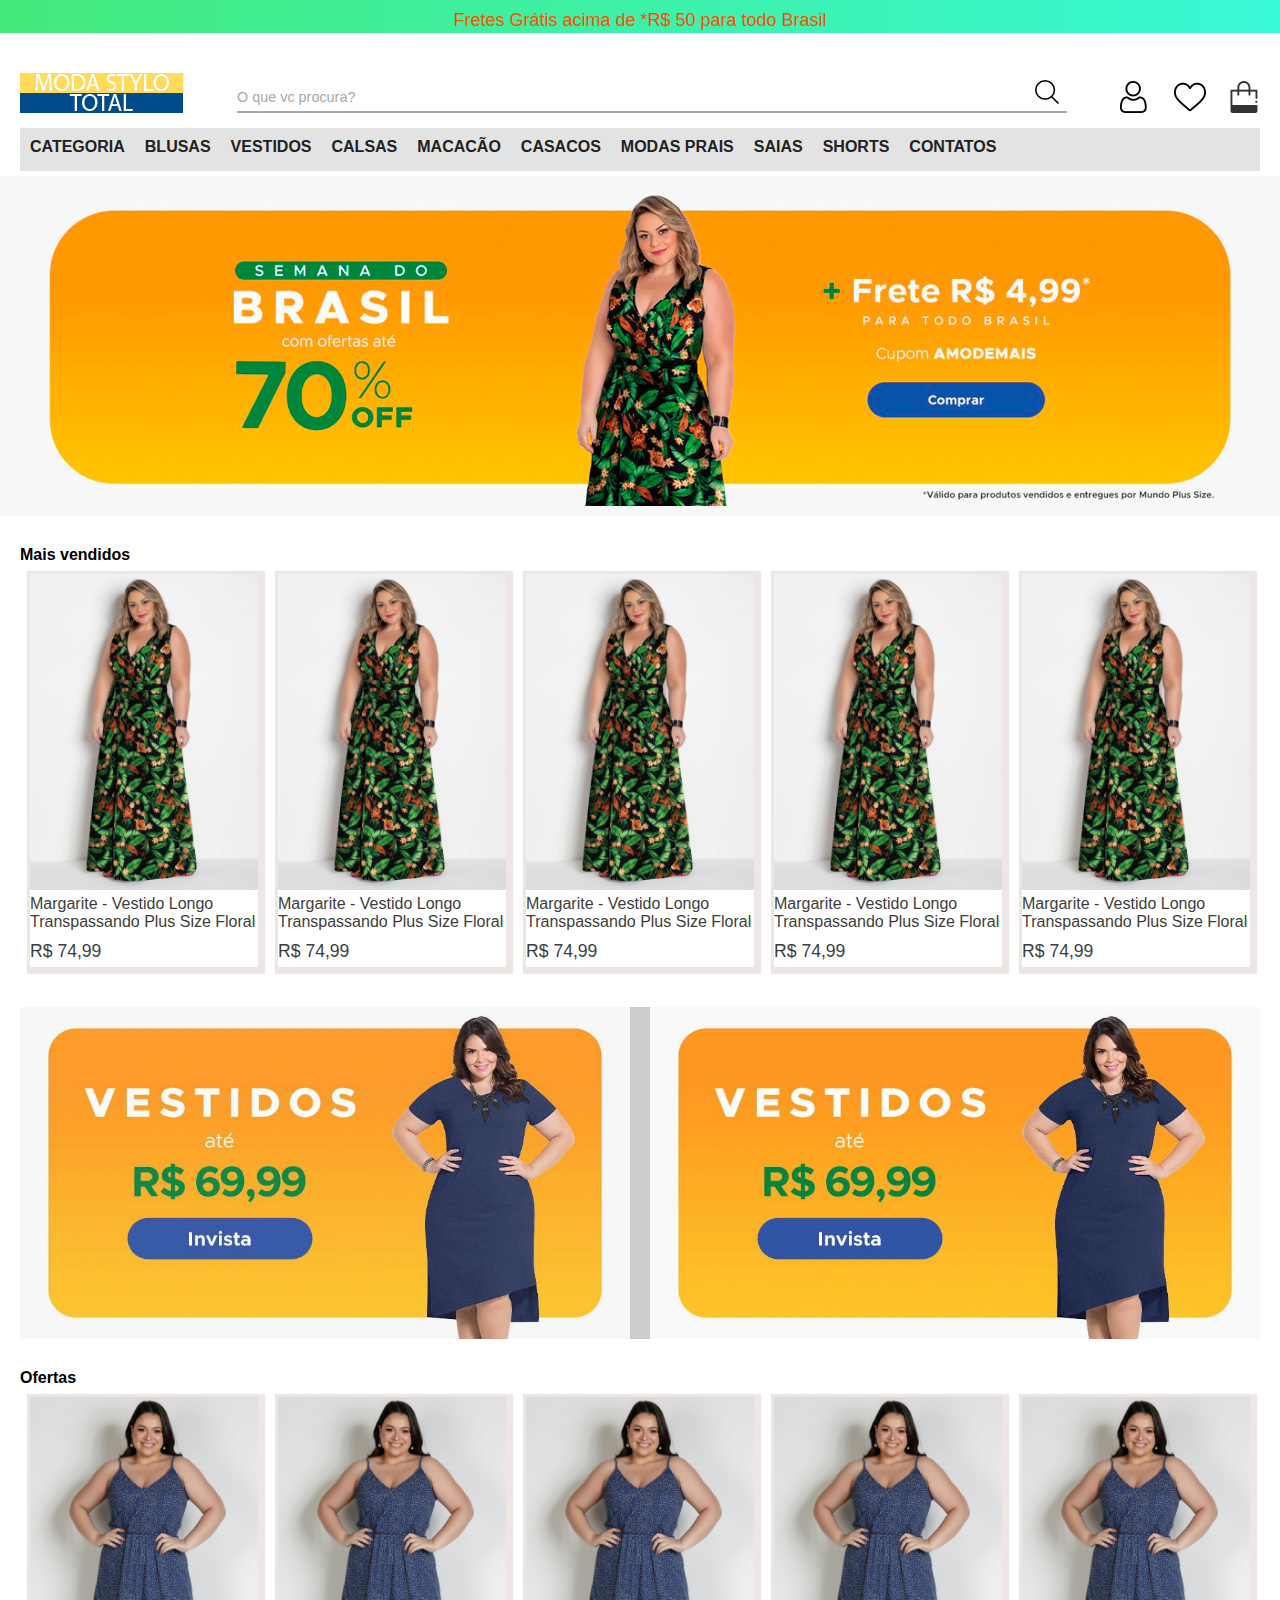
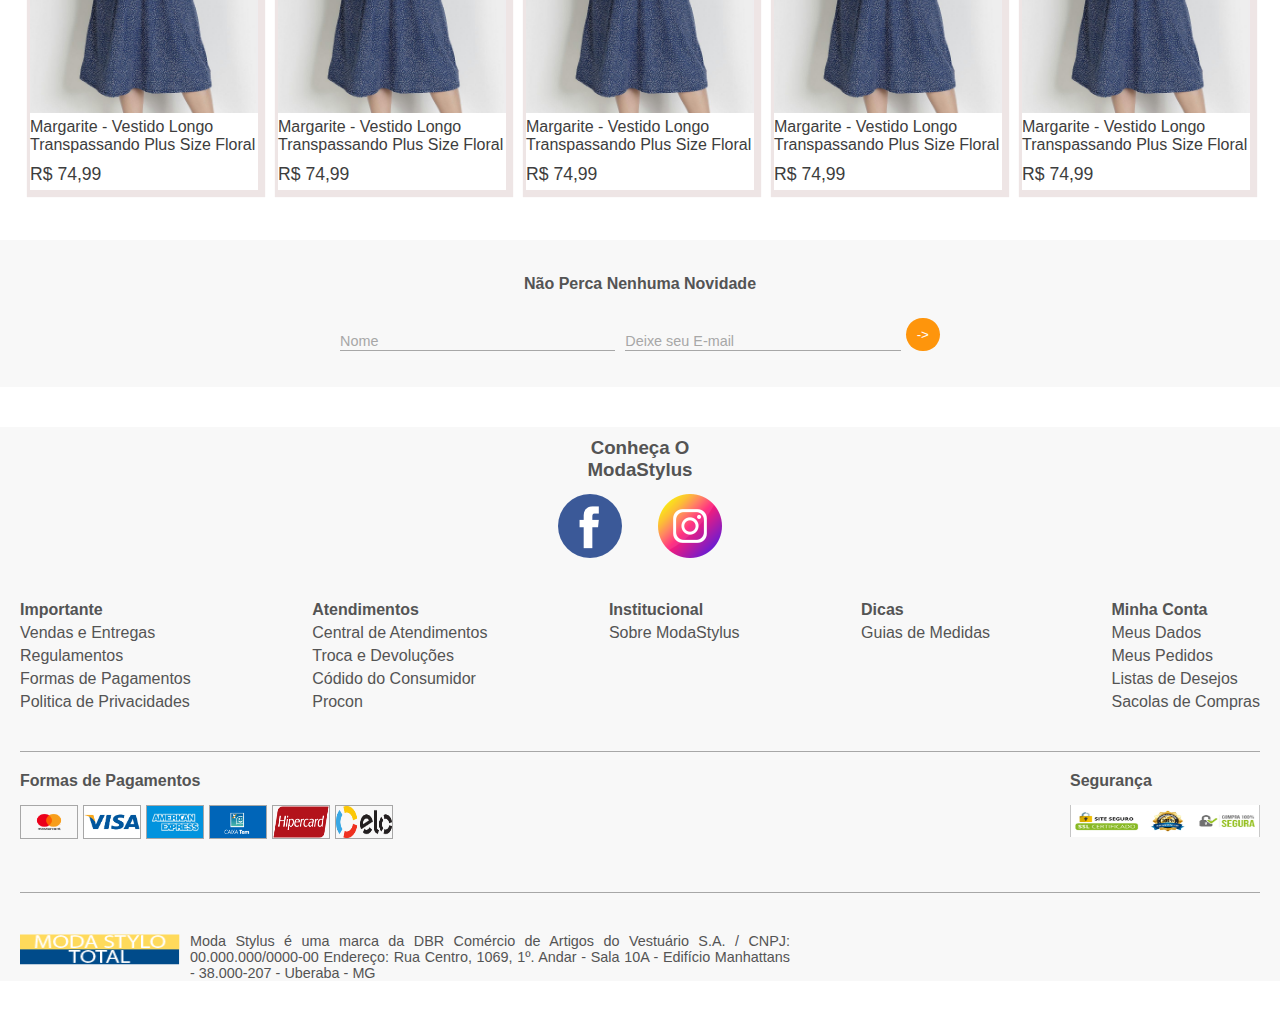
<file: index.html>
<!-- ----------------------------- -->
<!-- ---- ALUNO: TONIVAN JOSE ---- -->
<!-- ----------------------------- -->
<!DOCTYPE html>
<html lang="pt-BR">
<head>
    <meta charset="UTF-8">
    <meta http-equiv="X-UA-Compatible" content="IE=edge">
    <meta name="viewport" content="width=device-width, initial-scale=1.0">
    <title>Moda Stylus</title>
    <link rel="stylesheet" href="./css3/style.css">
</head>
<body>
    <!-- Caberçalho do site onde fica a Logo da marca e menus, formulários de pesquisas, scolas de compras, favoritos e perfil do usuário-->
    <header class="div-header">
        <div class="aba-promocao">
           <p>Fretes Grátis acima de *R$ 50 para todo Brasil</p> 
        </div>
        <div class="cabecario"> 
            <!-- logo -->
            <div class="logo">
                <a href="index.html"><img src="./image/logo.png" alt="Logo do Site"></a>
            </div>
            <!-- Formulario de pesquisas -->
            <div class="div-pesquisa">
                <form action="" class="form-pesquisa">
                    <input type="search" id="nome" value="O que vc procura?"/>
                </form>
            </div>
            <!-- seção que fica o perfil sacola e favorite -->
            <div class="menu-funcional">
                <div clas="dev-perfil">
                    <img src="./image/icons/avatar.png" alt="Avatar Perfil">
                </div>
                <div class="dev-favoritos">
                    <img src="./image/icons/favorite.png" alt="Favoritos">
                </div>
                <div class="dev-sacola">
                    <img src="./image/icons/sacola-de-compras.png" alt="Sacolas de Compras">
                </div>
            </div>
        </div>

        <!-- seçã de menu de navegação -->
        <nav class="nav">
            <ul>
                <li><a href="todos-os-produtos.html">CATEGORIA</a></li>
                <li><a href="blusas.html">BLUSAS</a></li>
                <li><a href="vestidos.html">VESTIDOS</a></li>
                <li><a href="calcas.html">CALSAS</a></li>
                <li><a href="macaca.html">MACACÃO</a></li>
                <li><a href="casacos.html">CASACOS</a></li>
                <li><a href="#">MODAS PRAIS</a></li>
                <li><a href="saias">SAIAS</a></li>
                <li><a href="shorts.html">SHORTS</a></li>
                <li><a href="contatos.html">Contatos</a></li>
            </ul>
        </nav>
    </header>

    <div class="div-slider-alinhamento">
        <!-- slider Principal do Site -->
        <div class="div-slider">
            <img src="./image/modeloslide.png" alt="Slide Principal">
        </div>
    </div>

    <!-- Seção da vetrine mais vendidos -->
    <section class="section-main">
        <h4>Mais vendidos</h4>
        <div class="div-coluna-vitrine">
            <div class="vetrine-02">
                <div class="img-vetrine-02">
                    <a href="#"><img src="./image/modelo1.jpg" alt="imagem de modelos"></a>
                    <p><a href="#">Margarite - Vestido Longo Transpassando Plus Size Floral</a></p>
                    <p class="preco"><a href="#">R$ 74,99 </a></p>
                </div>
            </div>

            <div class="vetrine-02">
                <div class="img-vetrine-02">
                    <a href="#"><img src="./image/modelo1.jpg" alt="imagem de modelos"></a>
                    <p><a href="#">Margarite - Vestido Longo Transpassando Plus Size Floral</a></p>
                    <p class="preco"><a href="#">R$ 74,99 </a></p>
                </div>
            </div>

            <div class="vetrine-02">
                <div class="img-vetrine-02">
                    <a href="#"><img src="./image/modelo1.jpg" alt="imagem de modelos"></a>
                    <p><a href="#">Margarite - Vestido Longo Transpassando Plus Size Floral</a></p>
                    <p class="preco"><a href="#">R$ 74,99 </a></p>
                </div>
            </div>

            <div class="vetrine-02">
                <div class="img-vetrine-02">
                    <a href="#"><img src="./image/modelo1.jpg" alt="imagem de modelos"></a>
                    <p><a href="#">Margarite - Vestido Longo Transpassando Plus Size Floral</a></p>
                    <p class="preco"><a href="#">R$ 74,99 </a></p>
                </div>
            </div>

            <div class="vetrine-02">
                <div class="img-vetrine-02">
                    <a href="#"><img src="./image/modelo1.jpg" alt="imagem de modelos"></a>
                    <p><a href="#">Margarite - Vestido Longo Transpassando Plus Size Floral</a></p>
                    <p class="preco"><a href="#">R$ 74,99 </a></p>
                </div>
            </div>
        </div>
    </section>
     <!-- fim da seção  -->

    <!-- Segundo slider do site -->
    <div class="div-slider-secundario">
        <div class = div-img01>
            <li><a href="#"><img src="./image/modeloslide02.jpg" alt="imagens silder 01"></a></li>
        </div>
        <div class = div-img02 >
            <li><a href="#"><img src="./image/modeloslide02.jpg" alt="imagens slider 02"></a></li>
        </div>
    </div>
    <!-- fim Segundo slider do site -->

    <section class="section-main">
        <h4>Ofertas</h4>
        <div class="div-coluna-vitrine">
            <!-- Seção da vetrine de vestidos ofertas -->
            <div class="vetrine-02">
                <div class="img-vetrine-02">
                    <a href="#"><img src="./image/modelo02.jpg" alt="imagem de modelos"></a>
                    <p><a href="#">Margarite - Vestido Longo Transpassando Plus Size Floral</a></p>
                    <p class="preco"><a href="#">R$ 74,99 </a></p>
                </div>
            </div>

            <div class="vetrine-02">
                <div class="img-vetrine-02">
                    <a href="#"><img src="./image/modelo02.jpg" alt="imagem de modelos"></a>
                    <p><a href="#">Margarite - Vestido Longo Transpassando Plus Size Floral</a></p>
                    <p class="preco"><a href="#">R$ 74,99 </a></p>
                </div>
            </div>

            <div class="vetrine-02">
                <div class="img-vetrine-02">
                    <a href="#"><img src="./image/modelo02.jpg" alt="imagem de modelos"></a>
                    <p><a href="#">Margarite - Vestido Longo Transpassando Plus Size Floral</a></p>
                    <p class="preco"><a href="#">R$ 74,99 </a></p>
                </div>
            </div>

            <div class="vetrine-02">
                <div class="img-vetrine-02">
                    <a href="#"><img src="./image/modelo02.jpg" alt="imagem de modelos"></a>
                    <p><a href="#">Margarite - Vestido Longo Transpassando Plus Size Floral</a></p>
                    <p class="preco"><a href="#">R$ 74,99 </a></p>
                </div>
            </div>

            <div class="vetrine-02">
                <div class="img-vetrine-02">
                    <a href="#"><img src="./image/modelo02.jpg" alt="imagem de modelos"></a>
                    <p><a href="#">Margarite - Vestido Longo Transpassando Plus Size Floral</a></p>
                    <p class="preco"><a href="#">R$ 74,99 </a></p>
                </div>
            </div>
        </div>
    </section>
    <!-- fim da seção  -->

    <!-- seção da newsllater -->
    <section class="alin-newsletter">
        <div class="newsletter">
            <h4>Não Perca Nenhuma Novidade</h4>
            <form action="">
                <input type="nome" id="nome" value="Nome"/>
                <input type="email" id="email" value="Deixe seu E-mail"/>
                <button>-></button>
            </form>
        </div>
    </section>

    <footer class="div-footer">
        <div class="rodape-redes">
            <h3>Conheça O ModaStylus</h3>
            <div class="redes-sociais">
                <a href="#"><img src="./image/icons/facebook.png"></a>
                <a href="#"><img src="./image/icons/instagram.png"></a>
            </div>
        </div>

        <!-- seção de listas do roda pé do site -->
        <div class="menu-footer">
            <!-- seção de listas importantes -->
            <div class="importante">
                <h4>Importante</h4>
                <ul>
                    <li><a href="#">Vendas e Entregas</a></li>
                    <li><a href="#">Regulamentos</a></li>
                    <li><a href="#">Formas de Pagamentos</a></li>
                    <li><a href="#">Politica de Privacidades</a></li>
                </ul>
            </div>

            <!-- seção de listas atendimentos -->
            <div class="atendimentos">
                <h4>Atendimentos</h4>
                <ul>
                    <li><a href="#">Central de Atendimentos</a></li>
                    <li><a href="#">Troca e Devoluções</a></li>
                    <li><a href="#">Códido do Consumidor</a></li>
                    <li><a href="#">Procon</a></li>
                </ul>
            </div>

            <!-- seção de listas institucional -->
            <div class="instit">
                <h4>Institucional</h4>
                <ul>
                    <li><a href="#">Sobre ModaStylus</a></li>
                </ul>
            </div>

            <!-- seção de listas dicas -->
            <div class="menu-dicas">
                <h4>Dicas</h4>
                <ul>
                    <li><a href="#">Guias de Medidas</a></li>
                </ul>
            </div>

            <!-- seção de listas minha conta -->
            <div class="menu-minha-conta">
                <h4>Minha Conta</h4>
                <ul>
                    <li><a href="#">Meus Dados</a></li>
                    <li><a href="#">Meus Pedidos</a></li>
                    <li><a href="#">Listas de Desejos</a></li>
                    <li><a href="#">Sacolas de Compras</a></li>
                </ul>
            </div>

        </div>
        <!-- seçã forma de pagamentos -->
        <div class="menu-footer">
            <div class="footer-pagamento">
                <h4>Formas de Pagamentos</h4>
                <ul>
                    <li><img src="./image/icons/master-card.png" alt="MasteCard"></li>
                    <li><img src="./image/icons/visa.jpg" alt="Visa"></li>
                    <li><img src="./image/icons/amex.jpg" alt="Outro Cartão"></li>
                    <li><img src="./image/icons/caixa.png" alt="Caixa Tem"></li>
                    <li><img src="./image/icons/hipercard.png" alt="IpeCard"></li>
                    <li><img src="./image/icons/elo.png" alt="Elo"></li>
                </ul>
            </div>
            <!-- Simbolo de segurança do site -->
            <div class="segury">
                <h4>Segurança</h4>
                <img src="./image/icons/seguranca.png" alt="Logo Site seguro">
            </div>
        </div>    
        <!-- roda pé -->
        <div class="footer-rodape">
            <div class="logo-rodape">
                <img src="./image/logo.png" alt="Logo">
            </div>
            <div class="info-rodape">
                <p>Moda Stylus é uma marca da DBR Comércio de Artigos do Vestuário S.A. / CNPJ: 00.000.000/0000-00
                    Endereço: Rua Centro, 1069, 1º. Andar - Sala 10A - Edifício Manhattans - 38.000-207 - Uberaba - MG</p>
            </div>
        </div>
    </footer>

</body>
</html>
</file>
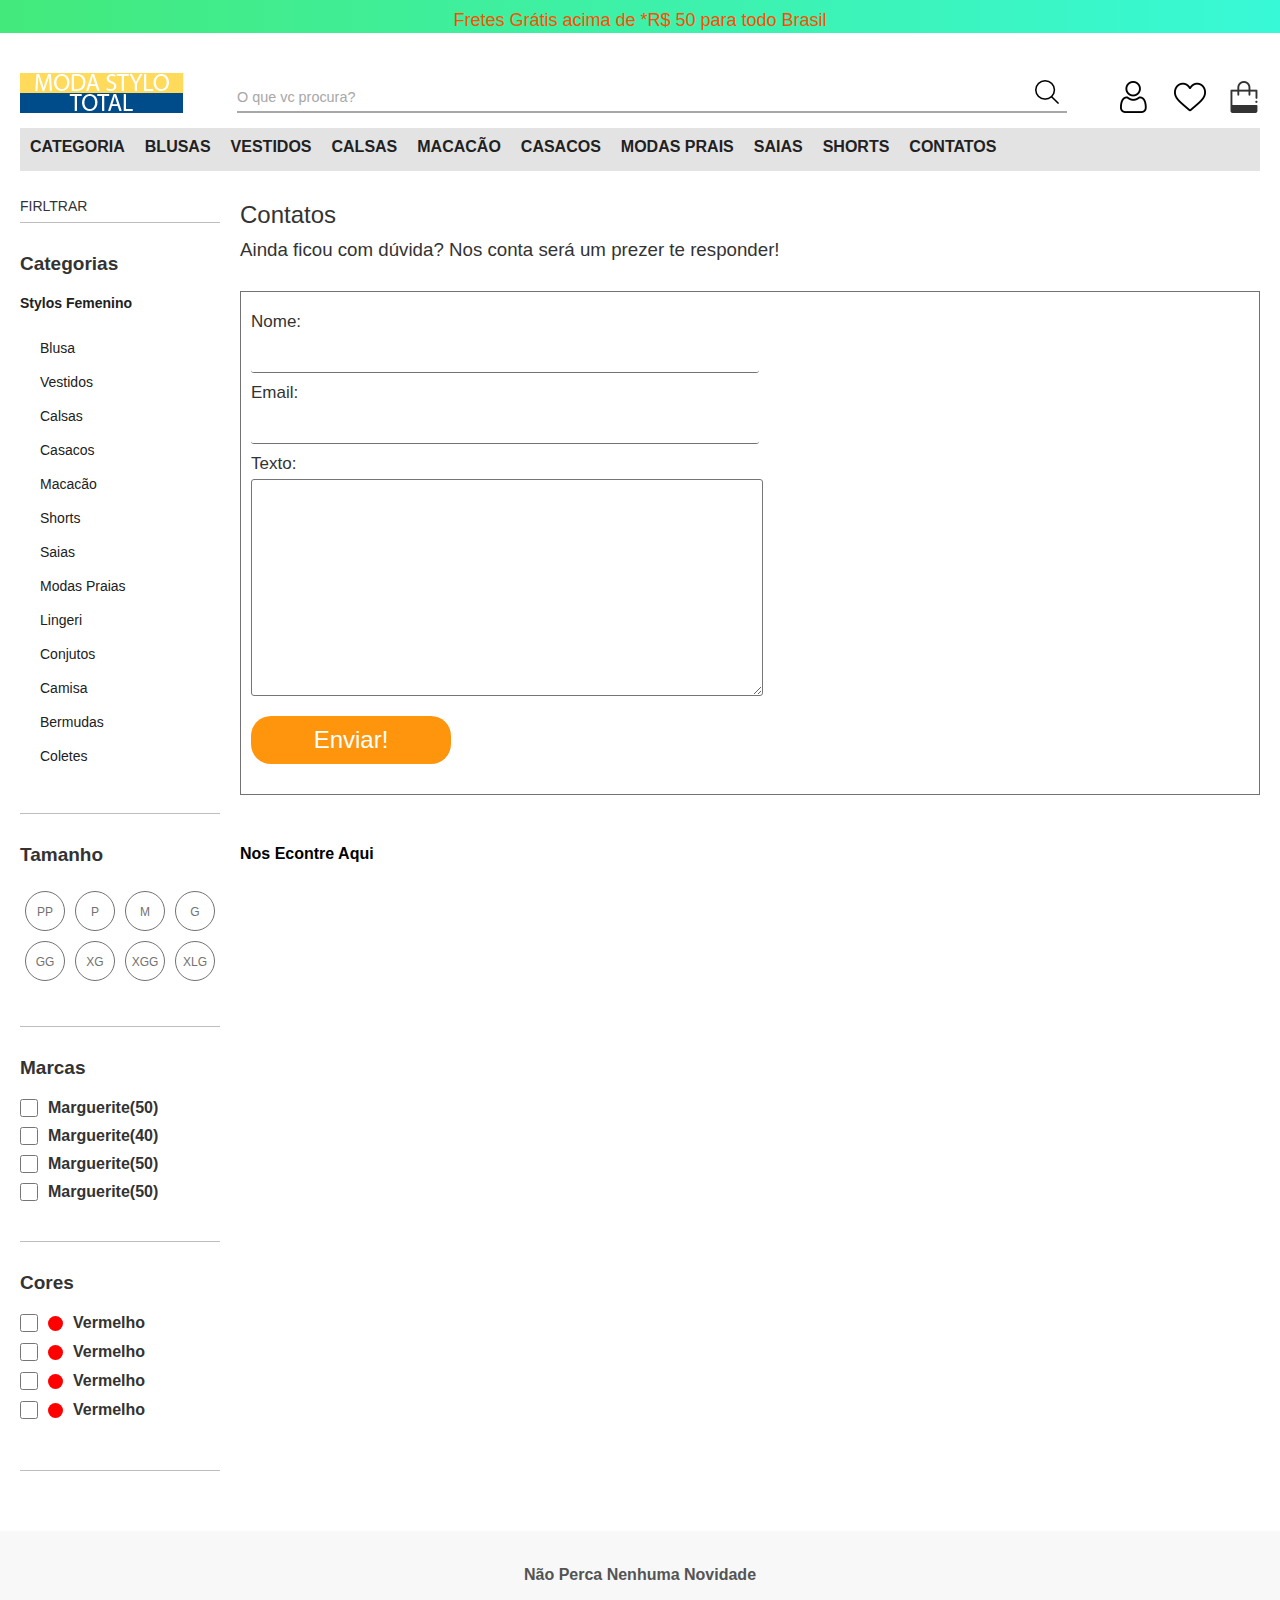
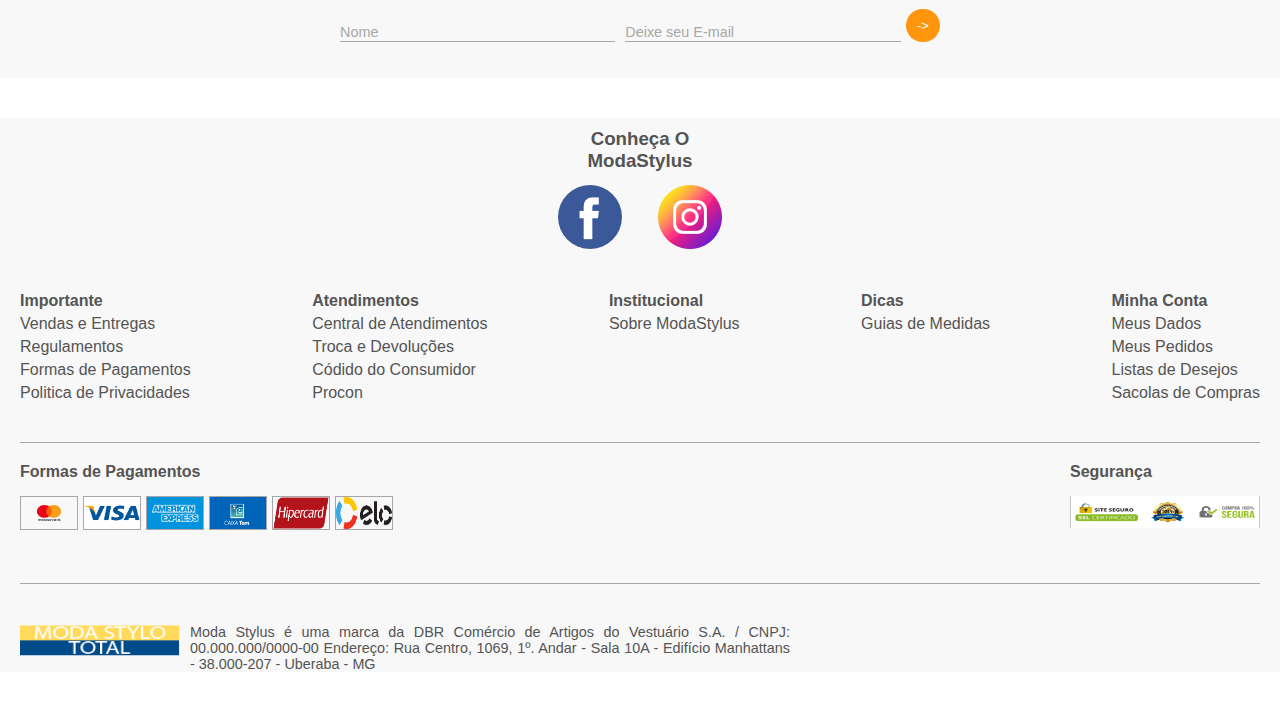
<file: contatos.html>
<!-- ----------------------------- -->
<!-- ---- ALUNO: TONIVAN JOSE ---- -->
<!-- ----------------------------- -->
<!DOCTYPE html>
<html lang="pt-BR">

<head>
    <meta charset="UTF-8">
    <meta http-equiv="X-UA-Compatible" content="IE=edge">
    <meta name="viewport" content="width=device-width, initial-scale=1.0">
    <title>Moda Stylus</title>
    <link rel="stylesheet" href="./css3/style.css">
</head>

<body>
    <!-- Caberçalho do site onde fica a Logo da marca e menus, formulários de pesquisas, scolas de compras, favoritos e perfil do usuário-->
    <header class="div-header">
        <div class="aba-promocao">
            <p>Fretes Grátis acima de *R$ 50 para todo Brasil</p>
        </div>
        <div class="cabecario">
            <!-- logo -->
            <div class="logo">
                <a href="index.html"><img src="./image/logo.png" alt="Logo do Site"></a>
            </div>
            <!-- Formulario de pesquisas -->
            <div class="div-pesquisa">
                <form action="" class="form-pesquisa">
                    <input type="search" id="nome" value="O que vc procura?" />
                </form>
            </div>
            <!-- seção que fica o perfil sacola e favorite -->
            <div class="menu-funcional">
                <div clas="dev-perfil">
                    <img src="./image/icons/avatar.png" alt="Avatar Perfil">
                </div>
                <div class="dev-favoritos">
                    <img src="./image/icons/favorite.png" alt="Favoritos">
                </div>
                <div class="dev-sacola">
                    <img src="./image/icons/sacola-de-compras.png" alt="Sacolas de Compras">
                </div>
            </div>
        </div>

        <!-- seção de menu de navegação -->
        <nav class="nav">
            <ul>
                <li><a href="todos-os-produtos.html">CATEGORIA</a></li>
                <li><a href="blusas.html">BLUSAS</a></li>
                <li><a href="vestidos.html">VESTIDOS</a></li>
                <li><a href="calcas.html">CALSAS</a></li>
                <li><a href="macaca.html">MACACÃO</a></li>
                <li><a href="casacos.html">CASACOS</a></li>
                <li><a href="#">MODAS PRAIS</a></li>
                <li><a href="saias">SAIAS</a></li>
                <li><a href="shorts.html">SHORTS</a></li>
                <li><a href="contatos.html">Contatos</a></li>
            </ul>
        </nav>
    </header>

    <div class="main-pai">
        <aside class="div-aside">
            <div class="div-filtrar">
                <span>FIRLTRAR</span>
            </div>
            <!-- Navegação lateral do aside -->
            <nav class="nev-aside">
                <h3>Categorias</h3>
                <h4><a href="todos-os-produtos.html">Stylos Femenino</a></h4>
                <ul>
                    <li><a href="#">Blusa</a></li>
                    <li><a href="#">Vestidos</a></li>
                    <li><a href="#">Calsas</a></li>
                    <li><a href="#">Casacos</a></li>
                    <li><a href="#">Macacão</a></li>
                    <li><a href="#">Shorts</a></li>
                    <li><a href="#">Saias</a></li>
                    <li><a href="#">Modas Praias</a></li>
                    <li><a href="#">Lingeri</a></li>
                    <li><a href="#">Conjutos</a></li>
                    <li><a href="#">Camisa</a></li>
                    <li><a href="#">Bermudas</a></li>
                    <li><a href="#">Coletes</a></li>
                </ul>
            </nav>
            <!-- seção de filtragem por tamanhos -->
            <div class="div-tamnho">
                <h3>Tamanho</h3>
                <div class="div-tamanhos">
                    <div class="tam">PP</div>
                    <div class="tam">P</div>
                    <div class="tam">M</div>
                    <div class="tam">G</div>
                    <div class="tam">GG</div>
                    <div class="tam">XG</div>
                    <div class="tam">XGG</div>
                    <div class="tam">XLG</div>
                </div>
            </div>
            <!-- Seção de Filtrar por maracas -->
            <div class="div-marcas">
                <h3>Marcas</h3>
                <div class="chbox-marcas">
                    <input type="hidden" value="1">
                    <input type="checkbox">
                    Marguerite(50)
                </div>
                <div class="chbox-marcas">
                    <input type="hidden" value="1">
                    <input type="checkbox">
                    Marguerite(40)
                </div>
                <div class="chbox-marcas">
                    <input type="hidden" value="1">
                    <input type="checkbox">
                    Marguerite(50)
                </div>
                <div class="chbox-marcas">
                    <input type="hidden" value="1">
                    <input type="checkbox">
                    Marguerite(50)
                </div>
            </div>
            <!-- seção de filtragem por cores -->
            <div class="div-cores">
                <h3>Cores</h3>
                <div class="chbox-cores">
                    <input type="hidden" value="1">
                    <input type="checkbox">
                    <div class="cores-box"></div>
                    Vermelho
                </div>
                <div class="chbox-cores">
                    <input type="hidden" value="1">
                    <input type="checkbox">
                    <div class="cores-box"></div>
                    Vermelho
                </div>
                <div class="chbox-cores">
                    <input type="hidden" value="1">
                    <input type="checkbox">
                    <div class="cores-box"></div>
                    Vermelho
                </div>
                <div class="chbox-cores">
                    <input type="hidden" value="1">
                    <input type="checkbox">
                    <div class="cores-box"></div>
                    Vermelho
                </div>
            </div>
        </aside>

        <div class="main-contato">
            <!-- Seção da vetrine -->
            <section class="section-form">
                <h2>Contatos</h2>
                <h3>Ainda ficou com dúvida? Nos conta será um prezer te responder!</h3>
                <form class="div-form" action="">
                    <label>Nome:</label>
                    <input type="name" name="nome" id="">
                    <label>Email:</label>
                    <input type="email" name="email">
                    <label>Texto:</label>
                    <textarea id="ms"></textarea>
                    <button class="bt-form">Enviar!</button>
                </form>
            </section>
            <!-- fim da seção  -->

            <!-- Seção do Iframe onde colocaremos um scripts do mapa do google para localização do endreço da loja -->
            <section class="local-maps">
                <h3>Nos Econtre Aqui</h3>
                <iframe
                    src="https://www.google.com/maps/embed?pb=!1m18!1m12!1m3!1d7510.154143214742!2d-47.90698557761539!3d-19.751879849181837!2m3!1f0!2f0!3f0!3m2!1i1024!2i768!4f13.1!3m3!1m2!1s0x94bacfc7659e41cf%3A0x89f8204678a1d4f4!2sManhattan%2C%20Uberaba%20-%20MG!5e0!3m2!1spt-BR!2sbr!4v1639360772582!5m2!1spt-BR!2sbr"
                    width="450" height="250" style="border:0;" allowfullscreen="" loading="lazy"></iframe>
            </section>
        </div>

    </div>
    <!-- FIM SEÇÃO CORPOS DOS SEÇÕES DOS SITES -->

    <!-- seção da newsllater -->
    <section class="alin-newsletter">
        <div class="newsletter">
            <h4>Não Perca Nenhuma Novidade</h4>
            <form action="">
                <input type="nome" id="nome" value="Nome" />
                <input type="email" id="email" value="Deixe seu E-mail" />
                <button>-></button>
            </form>
        </div>
    </section>

    <footer class="div-footer">
        <div class="rodape-redes">
            <h3>Conheça O ModaStylus</h3>
            <div class="redes-sociais">
                <a href="#"><img src="./image/icons/facebook.png"></a>
                <a href="#"><img src="./image/icons/instagram.png"></a>
            </div>
        </div>

        <!-- seção de listas do roda pé do site -->
        <div class="menu-footer">
            <!-- seção de listas importantes -->
            <div class="importante">
                <h4>Importante</h4>
                <ul>
                    <li><a href="#">Vendas e Entregas</a></li>
                    <li><a href="#">Regulamentos</a></li>
                    <li><a href="#">Formas de Pagamentos</a></li>
                    <li><a href="#">Politica de Privacidades</a></li>
                </ul>
            </div>

            <!-- seção de listas atendimentos -->
            <div class="atendimentos">
                <h4>Atendimentos</h4>
                <ul>
                    <li><a href="#">Central de Atendimentos</a></li>
                    <li><a href="#">Troca e Devoluções</a></li>
                    <li><a href="#">Códido do Consumidor</a></li>
                    <li><a href="#">Procon</a></li>
                </ul>
            </div>

            <!-- seção de listas institucional -->
            <div class="instit">
                <h4>Institucional</h4>
                <ul>
                    <li><a href="#">Sobre ModaStylus</a></li>
                </ul>
            </div>

            <!-- seção de listas dicas -->
            <div class="menu-dicas">
                <h4>Dicas</h4>
                <ul>
                    <li><a href="#">Guias de Medidas</a></li>
                </ul>
            </div>

            <!-- seção de listas minha conta -->
            <div class="menu-minha-conta">
                <h4>Minha Conta</h4>
                <ul>
                    <li><a href="#">Meus Dados</a></li>
                    <li><a href="#">Meus Pedidos</a></li>
                    <li><a href="#">Listas de Desejos</a></li>
                    <li><a href="#">Sacolas de Compras</a></li>
                </ul>
            </div>

        </div>
        <!-- seçã forma de pagamentos -->
        <div class="menu-footer">
            <div class="footer-pagamento">
                <h4>Formas de Pagamentos</h4>
                <ul>
                    <li><img src="./image/icons/master-card.png" alt="MasteCard"></li>
                    <li><img src="./image/icons/visa.jpg" alt="Visa"></li>
                    <li><img src="./image/icons/amex.jpg" alt="Outro Cartão"></li>
                    <li><img src="./image/icons/caixa.png" alt="Caixa Tem"></li>
                    <li><img src="./image/icons/hipercard.png" alt="IpeCard"></li>
                    <li><img src="./image/icons/elo.png" alt="Elo"></li>
                </ul>
            </div>
            <!-- Simbolo de segurança do site -->
            <div class="segury">
                <h4>Segurança</h4>
                <img src="./image/icons/seguranca.png" alt="Logo Site seguro">
            </div>
        </div>
        <!-- roda pé -->
        <div class="footer-rodape">
            <div class="logo-rodape">
                <img src="./image/logo.png" alt="Logo">
            </div>
            <div class="info-rodape">
                <p>Moda Stylus é uma marca da DBR Comércio de Artigos do Vestuário S.A. / CNPJ: 00.000.000/0000-00
                    Endereço: Rua Centro, 1069, 1º. Andar - Sala 10A - Edifício Manhattans - 38.000-207 - Uberaba - MG
                </p>
            </div>
        </div>
    </footer>

</body>

</html>
</file>
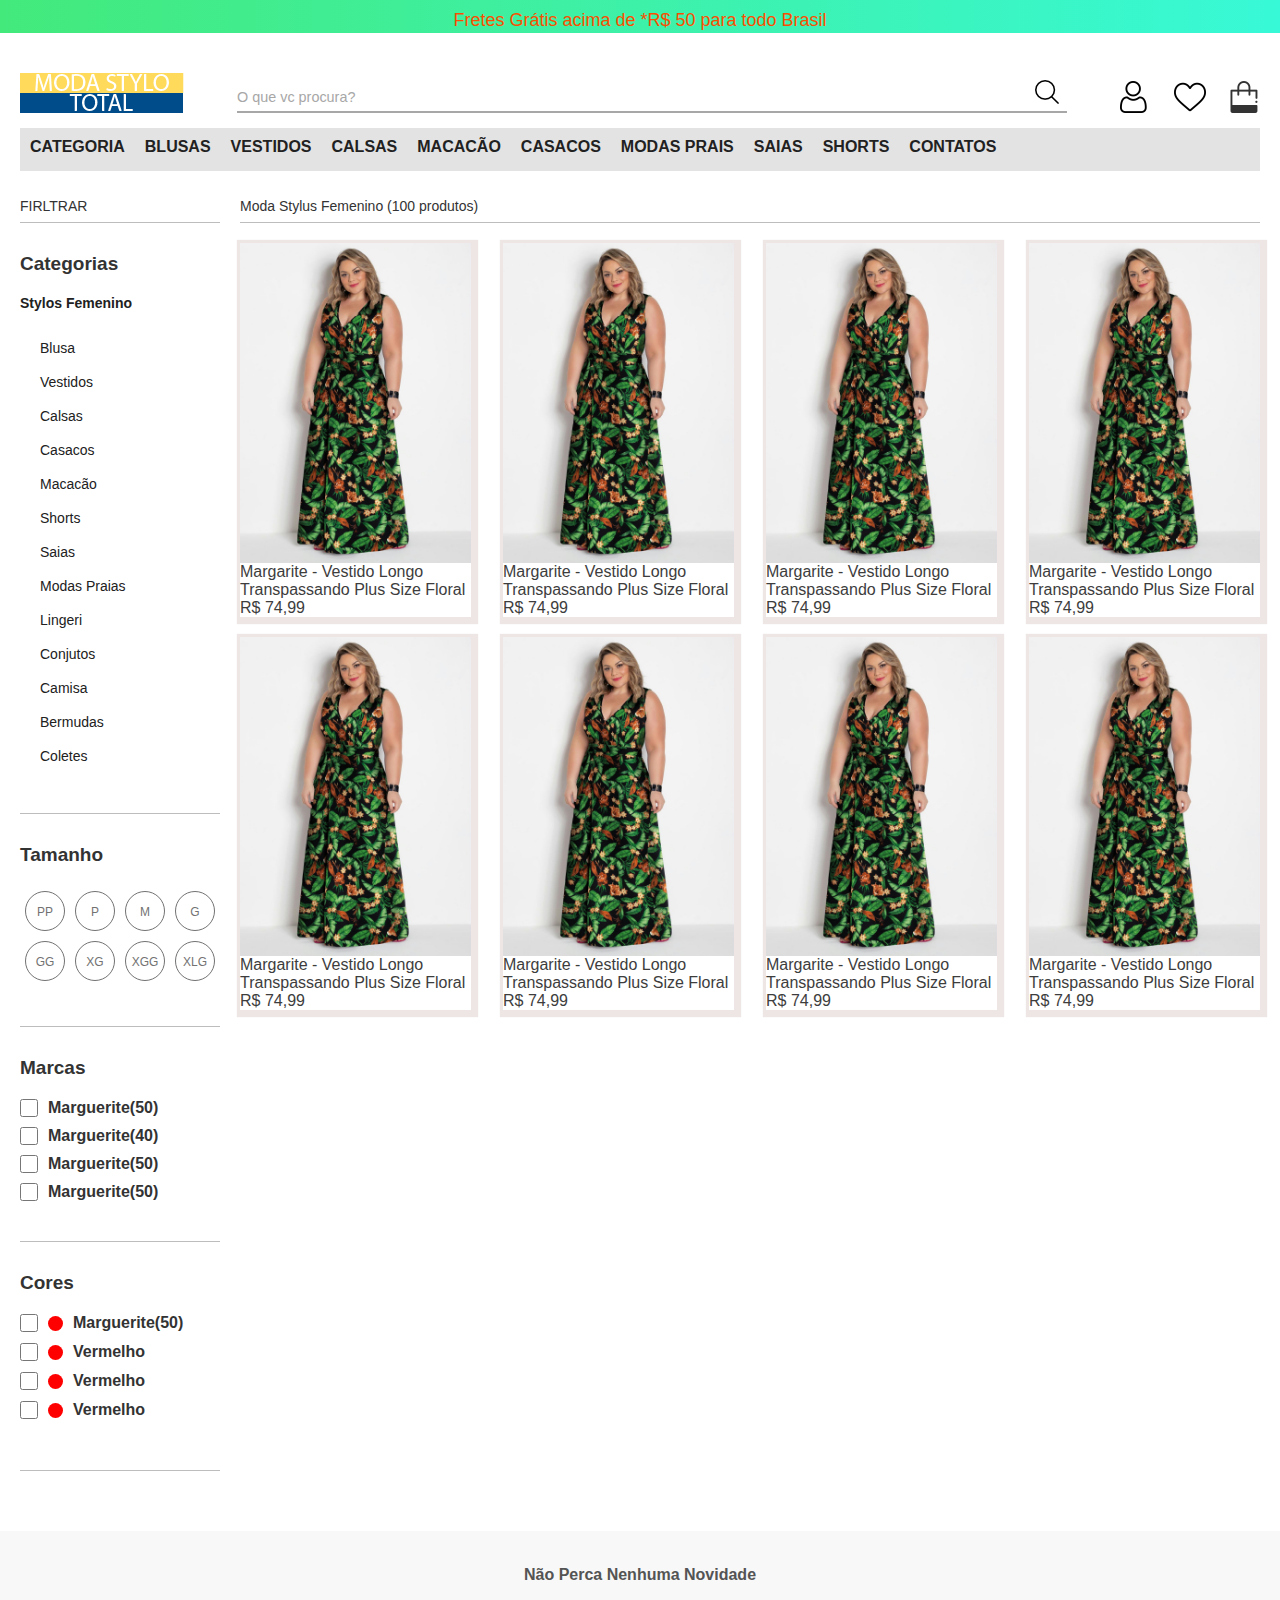
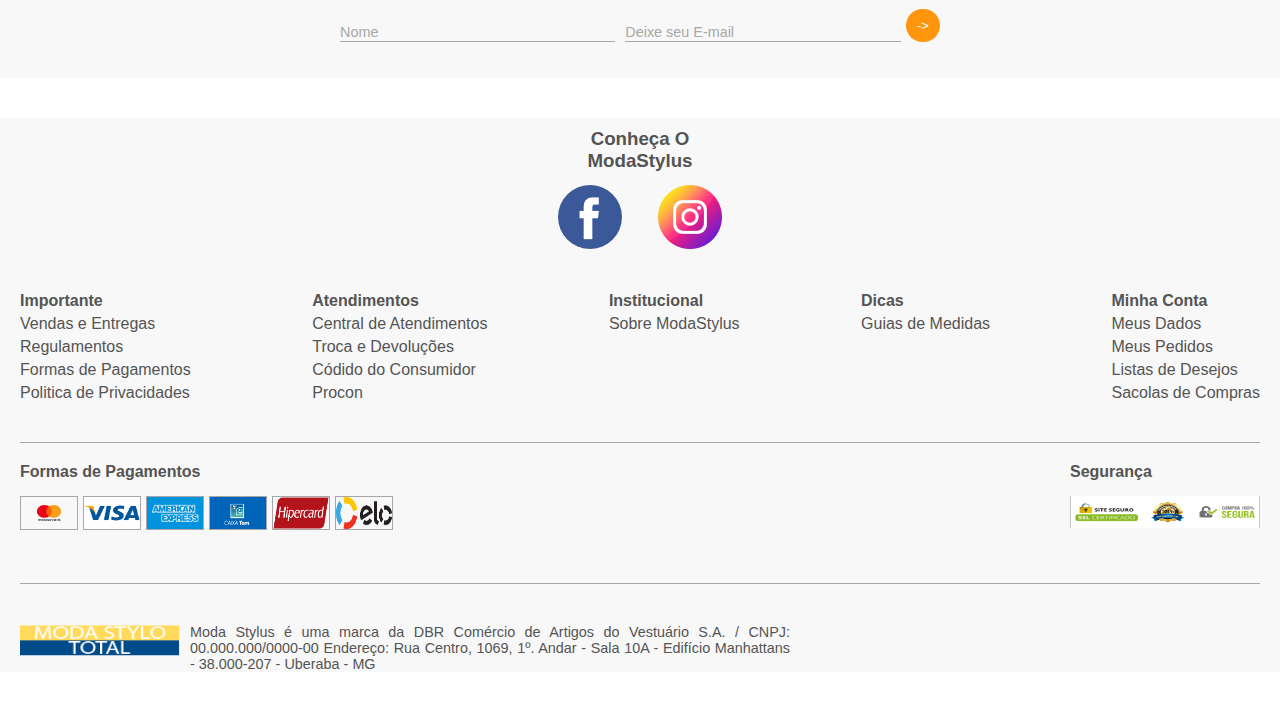
<file: todos-os-produtos.html>
<!-- ----------------------------- -->
<!-- ---- ALUNO: TONIVAN JOSE ---- -->
<!-- ----------------------------- -->
<!DOCTYPE html>
<html lang="pt-BR">
<head>
    <meta charset="UTF-8">
    <meta http-equiv="X-UA-Compatible" content="IE=edge">
    <meta name="viewport" content="width=device-width, initial-scale=1.0">
    <title>Moda Stylus</title>
    <link rel="stylesheet" href="./css3/style.css">
</head>
<body>
    <!-- Caberçalho do site onde fica a Logo da marca e menus, formulários de pesquisas, scolas de compras, favoritos e perfil do usuário-->
    <header class="div-header">
        <div class="aba-promocao">
           <p>Fretes Grátis acima de *R$ 50 para todo Brasil</p> 
        </div>
        <div class="cabecario"> 
            <!-- logo -->
            <div class="logo">
                <a href="index.html"><img src="./image/logo.png" alt="Logo do Site"></a>
            </div>
            <!-- Formulario de pesquisas -->
            <div class="div-pesquisa">
                <form action="" class="form-pesquisa">
                    <input type="search" id="nome" value="O que vc procura?"/>
                </form>
            </div>
            <!-- seção que fica o perfil sacola e favorite -->
            <div class="menu-funcional">
                <div clas="dev-perfil">
                    <img src="./image/icons/avatar.png" alt="Avatar Perfil">
                </div>
                <div class="dev-favoritos">
                    <img src="./image/icons/favorite.png" alt="Favoritos">
                </div>
                <div class="dev-sacola">
                    <img src="./image/icons/sacola-de-compras.png" alt="Sacolas de Compras">
                </div>
            </div>
        </div>

        <!-- seção de menu de navegação -->
        <nav class="nav">
            <ul>
                <li><a href="todos-os-produtos.html">CATEGORIA</a></li>
                <li><a href="blusas.html">BLUSAS</a></li>
                <li><a href="vestidos.html">VESTIDOS</a></li>
                <li><a href="calcas.html">CALSAS</a></li>
                <li><a href="macaca.html">MACACÃO</a></li>
                <li><a href="casacos.html">CASACOS</a></li>
                <li><a href="#">MODAS PRAIS</a></li>
                <li><a href="saias">SAIAS</a></li>
                <li><a href="shorts.html">SHORTS</a></li>
                <li><a href="contatos.html">Contatos</a></li>
            </ul>
        </nav>
    </header>
    <div class="main-pai">
        <aside  class="div-aside">
            <div class="div-filtrar">
                <span>FIRLTRAR</span>
            </div>
            <!-- Navegação lateral do aside -->
            <nav class="nev-aside">
                <h3>Categorias</h3>
                <h4><a href="todos-os-produtos.html">Stylos Femenino</a></h4>
                <ul>
                    <li><a href="#">Blusa</a></li>
                    <li><a href="#">Vestidos</a></li>
                    <li><a href="#">Calsas</a></li>
                    <li><a href="#">Casacos</a></li>
                    <li><a href="#">Macacão</a></li>
                    <li><a href="#">Shorts</a></li>
                    <li><a href="#">Saias</a></li>
                    <li><a href="#">Modas Praias</a></li>
                    <li><a href="#">Lingeri</a></li>
                    <li><a href="#">Conjutos</a></li>
                    <li><a href="#">Camisa</a></li>
                    <li><a href="#">Bermudas</a></li>
                    <li><a href="#">Coletes</a></li>
                </ul>
            </nav>
            <!-- seção de filtragem por tamanhos -->
            <div class="div-tamnho">
                <h3>Tamanho</h3>
                <div class="div-tamanhos">
                    <div class="tam">PP</div>
                    <div class="tam">P</div>
                    <div class="tam">M</div>
                    <div class="tam">G</div>
                    <div class="tam">GG</div>
                    <div class="tam">XG</div>
                    <div class="tam">XGG</div>
                    <div class="tam">XLG</div>
                </div>
            </div>
            <!-- Seção de Filtrar por maracas -->
            <div class="div-marcas">
                <h3>Marcas</h3>
                <div class="chbox-marcas">
                    <input type="hidden" value="1">
                    <input type="checkbox">
                    Marguerite(50)
                </div>
                <div class="chbox-marcas">
                    <input type="hidden" value="1">
                    <input type="checkbox">
                    Marguerite(40)
                </div>
                <div class="chbox-marcas">
                    <input type="hidden" value="1">
                    <input type="checkbox">
                    Marguerite(50)
                </div>
                <div class="chbox-marcas">
                    <input type="hidden" value="1">
                    <input type="checkbox">
                    Marguerite(50)
                </div>
            </div>
            <!-- seção de filtragem por cores -->
            <div class="div-cores">
                <h3>Cores</h3>
                <div class="chbox-cores">
                    <input type="hidden" value="1">
                    <input type="checkbox">
                    <div class="cores-box"></div>
                    Marguerite(50)
                </div>
                <div class="chbox-cores">
                    <input type="hidden" value="1">
                    <input type="checkbox">
                    <div class="cores-box"></div>
                    Vermelho
                </div>
                <div class="chbox-cores">
                    <input type="hidden" value="1">
                    <input type="checkbox">
                    <div class="cores-box"></div>
                    Vermelho
                </div>
                <div class="chbox-cores">
                    <input type="hidden" value="1">
                    <input type="checkbox">
                    <div class="cores-box"></div>
                    Vermelho
                </div>
            </div>
        </aside>

        <!-- Seção da vetrine -->
        <section class="section-catg">
            <div class="top-title">Moda Stylus Femenino (100 produtos)</div>
            <div class="div-coluna-catg">
                <div class="vetrine">
                    <div class="img-vetrine-02">
                        <a href="#"><img src="./image/modelo1.jpg" alt="imagem de modelos"></a>
                        <p><a href="#">Margarite - Vestido Longo Transpassando Plus Size Floral</a></p>
                        <p class="preco"><a href="#">R$ 74,99 </a></p>
                    </div>
                </div>

                <div class="vetrine">
                    <div class="img-vetrine-02">
                        <a href="#"><img src="./image/modelo1.jpg" alt="imagem de modelos"></a>
                        <p><a href="#">Margarite - Vestido Longo Transpassando Plus Size Floral</a></p>
                        <p class="preco"><a href="#">R$ 74,99 </a></p>
                    </div>
                </div>

                <div class="vetrine">
                    <div class="img-vetrine-02">
                        <a href="#"><img src="./image/modelo1.jpg" alt="imagem de modelos"></a>
                        <p><a href="#">Margarite - Vestido Longo Transpassando Plus Size Floral</a></p>
                        <p class="preco"><a href="#">R$ 74,99 </a></p>
                    </div>
                </div>

                <div class="vetrine">
                    <div class="img-vetrine-02">
                        <a href="#"><img src="./image/modelo1.jpg" alt="imagem de modelos"></a>
                        <p><a href="#">Margarite - Vestido Longo Transpassando Plus Size Floral</a></p>
                        <p class="preco"><a href="#">R$ 74,99 </a></p>
                    </div>
                </div>

                <div class="vetrine">
                    <div class="img-vetrine-02">
                        <a href="#"><img src="./image/modelo1.jpg" alt="imagem de modelos"></a>
                        <p><a href="#">Margarite - Vestido Longo Transpassando Plus Size Floral</a></p>
                        <p class="preco"><a href="#">R$ 74,99 </a></p>
                    </div>
                </div>

                <div class="vetrine">
                    <div class="img-vetrine-02">
                        <a href="#"><img src="./image/modelo1.jpg" alt="imagem de modelos"></a>
                        <p><a href="#">Margarite - Vestido Longo Transpassando Plus Size Floral</a></p>
                        <p class="preco"><a href="#">R$ 74,99 </a></p>
                    </div>
                </div>

                <div class="vetrine">
                    <div class="img-vetrine-02">
                        <a href="#"><img src="./image/modelo1.jpg" alt="imagem de modelos"></a>
                        <p><a href="#">Margarite - Vestido Longo Transpassando Plus Size Floral</a></p>
                        <p class="preco"><a href="#">R$ 74,99 </a></p>
                    </div>
                </div>

                <div class="vetrine">
                    <div class="img-vetrine-02">
                        <a href="#"><img src="./image/modelo1.jpg" alt="imagem de modelos"></a>
                        <p><a href="#">Margarite - Vestido Longo Transpassando Plus Size Floral</a></p>
                        <p class="preco"><a href="#">R$ 74,99 </a></p>
                    </div>
                </div>
            </div>
        </section>
        <!-- fim da seção  -->
    </div>
    <!-- FIM SEÇÃO CORPOS DOS SEÇÕES DOS SITES -->
    <!-- seção da newsllater -->
    <section class="alin-newsletter">
        <div class="newsletter">
            <h4>Não Perca Nenhuma Novidade</h4>
            <form action="">
                <input type="nome" id="nome" value="Nome"/>
                <input type="email" id="email" value="Deixe seu E-mail"/>
                <button>-></button>
            </form>
        </div>
    </section>

    <footer class="div-footer">
        <div class="rodape-redes">
            <h3>Conheça O ModaStylus</h3>
            <div class="redes-sociais">
                <a href="#"><img src="./image/icons/facebook.png"></a>
                <a href="#"><img src="./image/icons/instagram.png"></a>
            </div>
        </div>

        <!-- seção de listas do roda pé do site -->
        <div class="menu-footer">
            <!-- seção de listas importantes -->
            <div class="importante">
                <h4>Importante</h4>
                <ul>
                    <li><a href="#">Vendas e Entregas</a></li>
                    <li><a href="#">Regulamentos</a></li>
                    <li><a href="#">Formas de Pagamentos</a></li>
                    <li><a href="#">Politica de Privacidades</a></li>
                </ul>
            </div>

            <!-- seção de listas atendimentos -->
            <div class="atendimentos">
                <h4>Atendimentos</h4>
                <ul>
                    <li><a href="#">Central de Atendimentos</a></li>
                    <li><a href="#">Troca e Devoluções</a></li>
                    <li><a href="#">Códido do Consumidor</a></li>
                    <li><a href="#">Procon</a></li>
                </ul>
            </div>

            <!-- seção de listas institucional -->
            <div class="instit">
                <h4>Institucional</h4>
                <ul>
                    <li><a href="#">Sobre ModaStylus</a></li>
                </ul>
            </div>

            <!-- seção de listas dicas -->
            <div class="menu-dicas">
                <h4>Dicas</h4>
                <ul>
                    <li><a href="#">Guias de Medidas</a></li>
                </ul>
            </div>

            <!-- seção de listas minha conta -->
            <div class="menu-minha-conta">
                <h4>Minha Conta</h4>
                <ul>
                    <li><a href="#">Meus Dados</a></li>
                    <li><a href="#">Meus Pedidos</a></li>
                    <li><a href="#">Listas de Desejos</a></li>
                    <li><a href="#">Sacolas de Compras</a></li>
                </ul>
            </div>

        </div>
        <!-- seçã forma de pagamentos -->
        <div class="menu-footer">
            <div class="footer-pagamento">
                <h4>Formas de Pagamentos</h4>
                <ul>
                    <li><img src="./image/icons/master-card.png" alt="MasteCard"></li>
                    <li><img src="./image/icons/visa.jpg" alt="Visa"></li>
                    <li><img src="./image/icons/amex.jpg" alt="Outro Cartão"></li>
                    <li><img src="./image/icons/caixa.png" alt="Caixa Tem"></li>
                    <li><img src="./image/icons/hipercard.png" alt="IpeCard"></li>
                    <li><img src="./image/icons/elo.png" alt="Elo"></li>
                </ul>
            </div>
            <!-- Simbolo de segurança do site -->
            <div class="segury">
                <h4>Segurança</h4>
                <img src="./image/icons/seguranca.png" alt="Logo Site seguro">
            </div>
        </div>    
        <!-- roda pé -->
        <div class="footer-rodape">
            <div class="logo-rodape">
                <img src="./image/logo.png" alt="Logo">
            </div>
            <div class="info-rodape">
                <p>Moda Stylus é uma marca da DBR Comércio de Artigos do Vestuário S.A. / CNPJ: 00.000.000/0000-00
                    Endereço: Rua Centro, 1069, 1º. Andar - Sala 10A - Edifício Manhattans - 38.000-207 - Uberaba - MG</p>
            </div>
        </div>
    </footer>

</body>
</html>
</file>
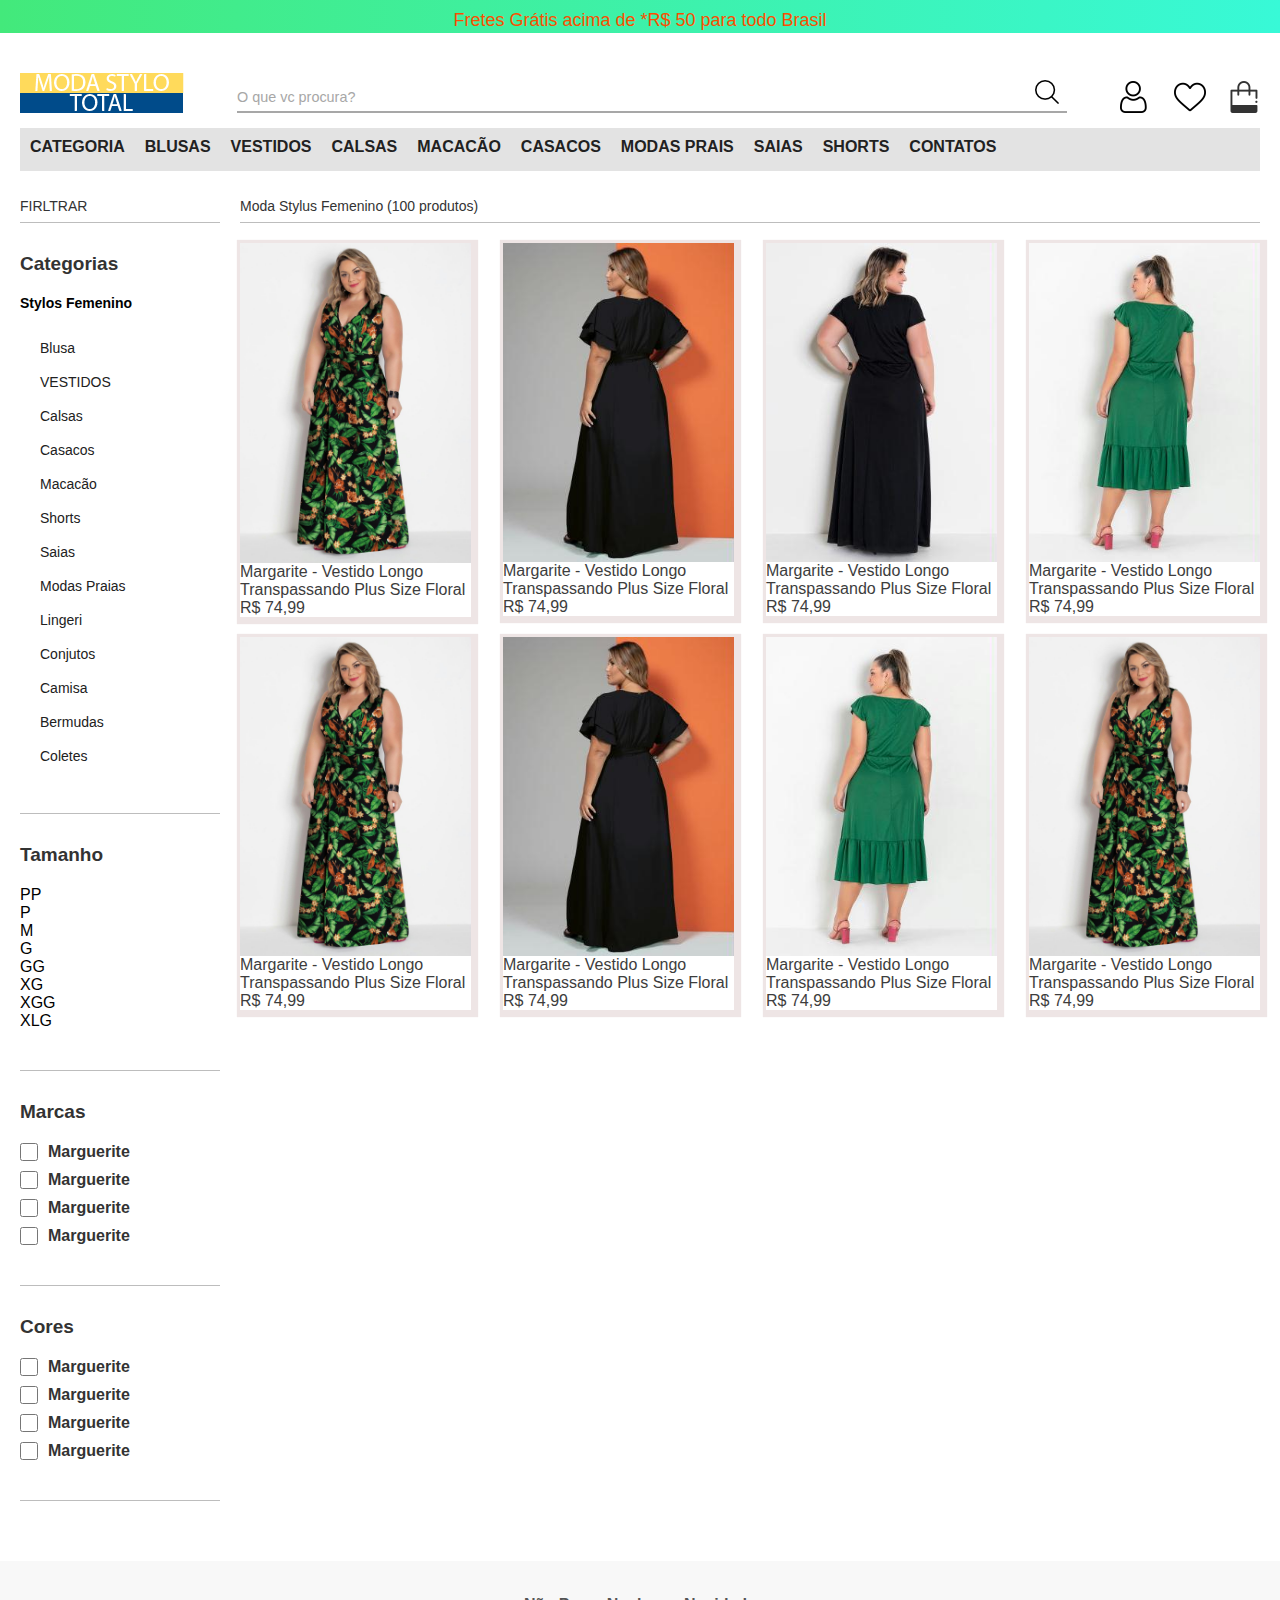
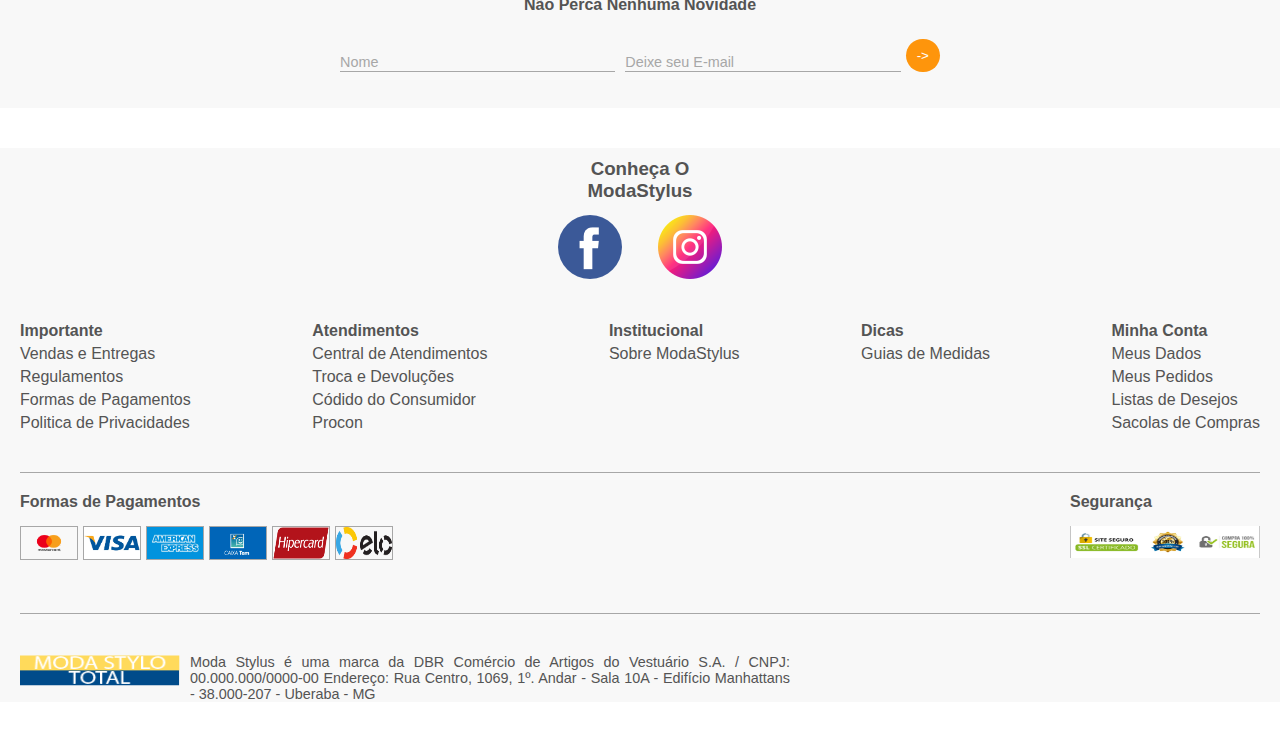
<file: vestidos.html>
<!-- ----------------------------- -->
<!-- ---- ALUNO: TONIVAN JOSE ---- -->
<!-- ----------------------------- -->
<!DOCTYPE html>
<html lang="pt-BR">
<head>
    <meta charset="UTF-8">
    <meta http-equiv="X-UA-Compatible" content="IE=edge">
    <meta name="viewport" content="width=device-width, initial-scale=1.0">
    <title>Moda Stylus</title>
    <link rel="stylesheet" href="./css3/style.css">
</head>
<body>
    <!-- Caberçalho do site onde fica a Logo da marca e menus, formulários de pesquisas, scolas de compras, favoritos e perfil do usuário-->
    <header class="div-header">
        <div class="aba-promocao">
           <p>Fretes Grátis acima de *R$ 50 para todo Brasil</p> 
        </div>
        <div class="cabecario"> 
            <!-- logo -->
            <div class="logo">
                <a href="index.html"><img src="./image/logo.png" alt="Logo do Site"></a>
            </div>
            <!-- Formulario de pesquisas -->
            <div class="div-pesquisa">
                <form action="" class="form-pesquisa">
                    <input type="search" id="nome" value="O que vc procura?"/>
                </form>
            </div>
            <!-- seção que fica o perfil sacola e favorite -->
            <div class="menu-funcional">
                <div clas="dev-perfil">
                    <img src="./image/icons/avatar.png" alt="Avatar Perfil">
                </div>
                <div class="dev-favoritos">
                    <img src="./image/icons/favorite.png" alt="Favoritos">
                </div>
                <div class="dev-sacola">
                    <img src="./image/icons/sacola-de-compras.png" alt="Sacolas de Compras">
                </div>
            </div>
        </div>

        <!-- seção de menu de navegação -->
        <nav class="nav">
            <ul>
                <li><a href="todos-os-produtos.html">CATEGORIA</a></li>
                <li><a href="blusas.html">BLUSAS</a></li>
                <li><a href="vestidos.html">VESTIDOS</a></li>
                <li><a href="calcas.html">CALSAS</a></li>
                <li><a href="macaca.html">MACACÃO</a></li>
                <li><a href="casacos.html">CASACOS</a></li>
                <li><a href="#">MODAS PRAIS</a></li>
                <li><a href="saias">SAIAS</a></li>
                <li><a href="shorts.html">SHORTS</a></li>
                <li><a href="contatos.html">Contatos</a></li>
            </ul>
        </nav>
    </header>
    <div class="main-pai">
        <aside  class="div-aside">
            <div class="div-filtrar">
                <span>FIRLTRAR</span>
            </div>
            <!-- Navegação lateral do aside -->
            <nav class="nev-aside">
                <h3>Categorias</h3>
                <h4>Stylos Femenino</h4>
                <ul>
                    <li><a href="#">Blusa</a></li>
                    <li><a href="#">VESTIDOS</a></li>
                    <li><a href="#">Calsas</a></li>
                    <li><a href="#">Casacos</a></li>
                    <li><a href="#">Macacão</a></li>
                    <li><a href="#">Shorts</a></li>
                    <li><a href="#">Saias</a></li>
                    <li><a href="#">Modas Praias</a></li>
                    <li><a href="#">Lingeri</a></li>
                    <li><a href="#">Conjutos</a></li>
                    <li><a href="#">Camisa</a></li>
                    <li><a href="#">Bermudas</a></li>
                    <li><a href="#">Coletes</a></li>
                </ul>
            </nav>
            <!-- seção de filtragem por tamanhos -->
            <div class="div-tamnho">
                <h3>Tamanho</h3>
                <div class="tam">PP</div>
                <div class="tam">P</div>
                <div class="tam">M</div>
                <div class="tam">G</div>
                <div class="tam">GG</div>
                <div class="tam">XG</div>
                <div class="tam">XGG</div>
                <div class="tam">XLG</div>
            </div>
            <!-- Seção de Filtrar por maracas -->
            <div class="div-marcas">
                <h3>Marcas</h3>
                <div class="chbox-marcas">
                    <input type="hidden" value="1">
                    <input type="checkbox">
                    Marguerite
                </div>
                <div class="chbox-marcas">
                    <input type="hidden" value="1">
                    <input type="checkbox">
                    Marguerite
                </div>
                <div class="chbox-marcas">
                    <input type="hidden" value="1">
                    <input type="checkbox">
                    Marguerite
                </div>
                <div class="chbox-marcas">
                    <input type="hidden" value="1">
                    <input type="checkbox">
                    Marguerite
                </div>
            </div>
            <!-- seção de filtragem por cores -->
            <div class="div-marcas">
                <h3>Cores</h3>
                <div class="chbox-marcas">
                    <input type="hidden" value="1">
                    <input type="checkbox">
                    Marguerite
                </div>
                <div class="chbox-marcas">
                    <input type="hidden" value="1">
                    <input type="checkbox">
                    Marguerite
                </div>
                <div class="chbox-marcas">
                    <input type="hidden" value="1">
                    <input type="checkbox">
                    Marguerite
                </div>
                <div class="chbox-marcas">
                    <input type="hidden" value="1">
                    <input type="checkbox">
                    Marguerite
                </div>
            </div>
        </aside>

        <!-- Seção da vetrine -->
        <section class="section-catg">
            <div class="top-title">Moda Stylus Femenino (100 produtos)</div>
            <div class="div-coluna-catg">
                <div class="vetrine">
                    <div class="img-vetrine-02">
                        <a href="#"><img src="./image/modelo1.jpg" alt="imagem de modelos"></a>
                        <p><a href="#">Margarite - Vestido Longo Transpassando Plus Size Floral</a></p>
                        <p class="preco"><a href="#">R$ 74,99 </a></p>
                    </div>
                </div>

                <div class="vetrine">
                    <div class="img-vetrine-02">
                        <a href="#"><img src="./image/vestido-longo-preto-com-cinto.jpg" alt="imagem de modelos"></a>
                        <p><a href="#">Margarite - Vestido Longo Transpassando Plus Size Floral</a></p>
                        <p class="preco"><a href="#">R$ 74,99 </a></p>
                    </div>
                </div>

                <div class="vetrine">
                    <div class="img-vetrine-02">
                        <a href="#"><img src="./image/vestido-longo-preto-plus-size-com-transpassado.jpg" alt="imagem de modelos"></a>
                        <p><a href="#">Margarite - Vestido Longo Transpassando Plus Size Floral</a></p>
                        <p class="preco"><a href="#">R$ 74,99 </a></p>
                    </div>
                </div>

                <div class="vetrine">
                    <div class="img-vetrine-02">
                        <a href="#"><img src="./image/vestido-midi-verde-com-franzidos.jpg" alt="imagem de modelos"></a>
                        <p><a href="#">Margarite - Vestido Longo Transpassando Plus Size Floral</a></p>
                        <p class="preco"><a href="#">R$ 74,99 </a></p>
                    </div>
                </div>

                <div class="vetrine">
                    <div class="img-vetrine-02">
                        <a href="#"><img src="./image/modelo1.jpg" alt="imagem de modelos"></a>
                        <p><a href="#">Margarite - Vestido Longo Transpassando Plus Size Floral</a></p>
                        <p class="preco"><a href="#">R$ 74,99 </a></p>
                    </div>
                </div>

                <div class="vetrine">
                    <div class="img-vetrine-02">
                        <a href="#"><img src="./image/vestido-longo-preto-com-cinto.jpg" alt="imagem de modelos"></a>
                        <p><a href="#">Margarite - Vestido Longo Transpassando Plus Size Floral</a></p>
                        <p class="preco"><a href="#">R$ 74,99 </a></p>
                    </div>
                </div>

                <div class="vetrine">
                    <div class="img-vetrine-02">
                        <a href="#"><img src="./image/vestido-midi-verde-com-franzidos.jpg" alt="imagem de modelos"></a>
                        <p><a href="#">Margarite - Vestido Longo Transpassando Plus Size Floral</a></p>
                        <p class="preco"><a href="#">R$ 74,99 </a></p>
                    </div>
                </div>

                <div class="vetrine">
                    <div class="img-vetrine-02">
                        <a href="#"><img src="./image/modelo1.jpg" alt="imagem de modelos"></a>
                        <p><a href="#">Margarite - Vestido Longo Transpassando Plus Size Floral</a></p>
                        <p class="preco"><a href="#">R$ 74,99 </a></p>
                    </div>
                </div>
            </div>
        </section>
        <!-- fim da seção  -->
    </div>
    <!-- FIM SEÇÃO CORPOS DOS SEÇÕES DOS SITES -->
    <!-- seção da newsllater -->
    <section class="alin-newsletter">
        <div class="newsletter">
            <h4>Não Perca Nenhuma Novidade</h4>
            <form action="">
                <input type="nome" id="nome" value="Nome"/>
                <input type="email" id="email" value="Deixe seu E-mail"/>
                <button>-></button>
            </form>
        </div>
    </section>

    <footer class="div-footer">
        <div class="rodape-redes">
            <h3>Conheça O ModaStylus</h3>
            <div class="redes-sociais">
                <a href="#"><img src="./image/icons/facebook.png"></a>
                <a href="#"><img src="./image/icons/instagram.png"></a>
            </div>
        </div>

        <!-- seção de listas do roda pé do site -->
        <div class="menu-footer">
            <!-- seção de listas importantes -->
            <div class="importante">
                <h4>Importante</h4>
                <ul>
                    <li><a href="#">Vendas e Entregas</a></li>
                    <li><a href="#">Regulamentos</a></li>
                    <li><a href="#">Formas de Pagamentos</a></li>
                    <li><a href="#">Politica de Privacidades</a></li>
                </ul>
            </div>

            <!-- seção de listas atendimentos -->
            <div class="atendimentos">
                <h4>Atendimentos</h4>
                <ul>
                    <li><a href="#">Central de Atendimentos</a></li>
                    <li><a href="#">Troca e Devoluções</a></li>
                    <li><a href="#">Códido do Consumidor</a></li>
                    <li><a href="#">Procon</a></li>
                </ul>
            </div>

            <!-- seção de listas institucional -->
            <div class="instit">
                <h4>Institucional</h4>
                <ul>
                    <li><a href="#">Sobre ModaStylus</a></li>
                </ul>
            </div>

            <!-- seção de listas dicas -->
            <div class="menu-dicas">
                <h4>Dicas</h4>
                <ul>
                    <li><a href="#">Guias de Medidas</a></li>
                </ul>
            </div>

            <!-- seção de listas minha conta -->
            <div class="menu-minha-conta">
                <h4>Minha Conta</h4>
                <ul>
                    <li><a href="#">Meus Dados</a></li>
                    <li><a href="#">Meus Pedidos</a></li>
                    <li><a href="#">Listas de Desejos</a></li>
                    <li><a href="#">Sacolas de Compras</a></li>
                </ul>
            </div>

        </div>
        <!-- seçã forma de pagamentos -->
        <div class="menu-footer">
            <div class="footer-pagamento">
                <h4>Formas de Pagamentos</h4>
                <ul>
                    <li><img src="./image/icons/master-card.png" alt="MasteCard"></li>
                    <li><img src="./image/icons/visa.jpg" alt="Visa"></li>
                    <li><img src="./image/icons/amex.jpg" alt="Outro Cartão"></li>
                    <li><img src="./image/icons/caixa.png" alt="Caixa Tem"></li>
                    <li><img src="./image/icons/hipercard.png" alt="IpeCard"></li>
                    <li><img src="./image/icons/elo.png" alt="Elo"></li>
                </ul>
            </div>
            <!-- Simbolo de segurança do site -->
            <div class="segury">
                <h4>Segurança</h4>
                <img src="./image/icons/seguranca.png" alt="Logo Site seguro">
            </div>
        </div>    
        <!-- roda pé -->
        <div class="footer-rodape">
            <div class="logo-rodape">
                <img src="./image/logo.png" alt="Logo">
            </div>
            <div class="info-rodape">
                <p>Moda Stylus é uma marca da DBR Comércio de Artigos do Vestuário S.A. / CNPJ: 00.000.000/0000-00
                    Endereço: Rua Centro, 1069, 1º. Andar - Sala 10A - Edifício Manhattans - 38.000-207 - Uberaba - MG</p>
            </div>
        </div>
    </footer>

</body>
</html>
</file>
<file: css3/style.css>
/*-- ----------------------------- --
  -- ---- ALUNO: TONIVAN JOSE ---- --
  -- ----------------------------- --*/
/* Resetando o códigos do site */

/*
 *Aqui onde colocamos as fontes do sites que vem direto do do site google fonts puxando aqui do css3
*/
@import url('https://fonts.googleapis.com/css2?family=Noto+Sans+Mono:wght@100;200;300;400;500;600;700;800;900&display=swap');
*{
    padding: 0;
    margin: 0;
    list-style: none;
    text-decoration: none;
    font-family: "Open Sans", arial, sans-serif;
}

img {
    max-width: 100%;
    display: block;
}

/* Esterelizando o cabeçario do site */
.div-header {
    display: block;
    background-color: #ffffff;
    height: 176px;
    max-width: 100%;
}

/* Aplicação de gradiente dento aba prmoção */
.aba-promocao {
    background-image: linear-gradient(to right, #43e97b 0%, #38f9d7 100%);
    height: 33px;
    width: 100%;
}
.aba-promocao p {
    color: #f90612;
    text-align: center;
    padding: 8px;
}
/* Aplicações de Psueldo elementos no projeto */
.aba-promocao p:hover{
    color: #fa4f00;
    font-size: 18px;
    padding: 10px;
}

.cabecario {
    display: flex;
    height: 80px;
    width: 1240px;
    max-width: 100%;
    margin: 0 auto;
    padding-bottom: 10px;
    /* background-color: antiquewhite; */
    justify-content: space-between;
    align-items: flex-end;
}

.cabecario .logo {
    display: block;
    width: 163;
    max-width: 100%;
    height: 40px;
    margin-bottom: 2px;
}

.div-pesquisa {
    display: block;
    width: 830px;
    max-width: 100%;
    height: 40px;
}

.div-pesquisa > form > input {
    width: 830px;
    max-width: 100%;
    height: 40px;
}

.div-pesquisa form > input[type=search] {
    background: #fff url(../image/icons/search.png) 798px 7px no-repeat ;
    outline: none;
    cursor: pointer;
    padding: 10px 0 1px 0;
    font-size: 0.9rem;
    color: #a7a7a7;
    border: 0 none;
    border-bottom: 2px solid #a7a7a7;
}

/*Esterelizando a seção de perfil, sacola, favoritos */
.menu-funcional {
    display: flex;
    width: 140px;
    justify-content: space-between;
}

.menu-funcional div > img {
    display: block;
    width: 32px;
    height: 32px;
}

/* menu de navegação */
.nav {
    background-color: #E3E3E3;
    height: 43px;
    width: 1240px;
    max-width: 100%;
    margin: 0 auto;
}

/* menu de navegação */
.nav ul {
    display: flex;
    margin-top: 5px;
}

.nav ul > li {
    padding: 10px 10px 0 10px;
}

.nav ul li > a {
    color: rgb(33, 33, 33);
    font-size: 1rem;
    font-weight: 700;
    margin: 0;
    text-transform: uppercase;
}

/*Esterelização das páginas CATEGORIAIS */
.main-pai {
    /* background-color: #afafaf; */
    margin: 0 auto;
    width:1240px;
    max-width: 100%;
    display: flex;
}

/*esterelização do aside lateral do site*/
.div-aside {
    display: flex;
    width: 200px;
    flex-direction: column;
}

/* navegação do aside */
.nev-aside, .div-tamnho {
    margin: 0 0 20px 0;
    padding: 10px 0 40px 0;
    border-bottom: 1px solid #bdbdbd;
}

.nev-aside h3, .div-tamnho h3 {
    color: rgb(51, 51, 51);
    font-size: 19px;
    font-weight: 600;
    margin-bottom: 20px;
}

.div-aside h4 {
    font-size: 14px;
    font-weight: 600;
    margin: 20px 0;
}

.div-aside h4 > a {
    color:  rgb(33, 33, 33);
}

.div-aside ul {
    display: block;
    padding-left: 20px;
}

.div-aside ul li {
    padding: 8px 0;
}

.div-aside ul li a {
    color:  rgb(33, 33, 33);
    font-size: 14px;
    font-weight: 400;
}

/* seção de escolher tamnahos */
.div-tamnho {
    display: block;
}

.div-tamanhos {
    display:flex;
    flex-wrap: wrap;
}

.div-tamanhos .tam {
    width: 38px;
    height: 38px;
    border-radius: 20px;
    color: #727272;
    font-size: 12px;
    text-align: center;
    line-height: 40px;
    font-weight: 400;
    margin: 5px;
    border: 1px solid rgb(114, 114, 114);
    cursor: pointer;
}
/* ASIDE - seção de de filtro por marcas */
.div-marcas, .div-cores {
    margin: 0 0 20px 0;
    padding: 10px 0 40px 0;
    border-bottom: 1px solid #bdbdbd;
}

.div-marcas h3, .div-cores h3 {
    color: rgb(51, 51, 51);
    font-size: 19px;
    font-weight: 600;
    margin-bottom: 20px;
}

.div-marcas, .div-cores {
    color: rgb(51, 51, 51);
    font-size: 16px;
    font-weight: 600;
}

.chbox-marcas {
    display: flex;
    margin-top: 10px;
}

.chbox-marcas input[type=checkbox] {
    width: 18px;
    height: 18px;
    margin-right: 10px;
}
/* ASIDE - seção de de filtro por cores */
.chbox-cores {
    display: flex;
    margin: 10px 0;
}

.chbox-cores > .cores-box {
    background-color: red;
    width: 15px;
    height: 15px;
    border-radius: 20px;
    margin: 2px 10px;
}

.chbox-cores > input[type=checkbox] {
    width: 18px;
    height: 18px;
}

/* VETRINES */
.section-catg {
    display: block;
    margin-left: 20px;
    width: 1020px;
}

.div-filtrar, .top-title {
    border-bottom: 1px solid #bdbdbd;
    margin: 20px 0;
    padding-bottom: 5px;
    color: rgb(51, 51, 51);
    line-height: 1.5;
    font-weight: 300;
    font-size: 14px;
    font-family: "Open Sans", arial, sans-serif;
}

.div-coluna-catg {
    display: flex;
    justify-content: space-between;
    flex-wrap: wrap;
}

.vetrine {
    width: 231px;
    padding-bottom: 20px;
}

.vetrine > img {
    display: block;
    width: 231px;
    max-width: 100%;
}

/* seção principal do site */
.div-slider-alinhamento {
    max-width: 100%;
    height: 340px;
    background-color: #F8F8F8;
}

.div-slider {
    display: block;
    width: 1240px;
    max-width: 100%;
    margin: 0 auto;
}

.div-slider > img {
    display: block;
    width: 1240px;
    max-width: 100%;
    height: 100%;
    padding-top: 10px;
}
/* fim dos stylo dos silde */
.section-main {
    width: 1240px;
    max-width: 100%;
    margin: 30px auto;
}

.div-coluna-vitrine {
    /* background-color: #ccc; */
    display: flex; 
    flex-wrap: wrap;
}

.div-coluna-vitrine > div {
    flex: 1 1 200px;
    padding: 10px;
}

.img-vetrine-02 {
    box-shadow: 2px 2px 1px 5px rgb(238, 229, 229);
}

.div-coluna-vitrine > div p {
    padding: 5px 0;
    font-size: 1rem;
}

.div-coluna-vitrine > div p a {
    color: #3D3D3D;
}

.div-coluna-vitrine > div .preco {
    font-size: 1.1rem;
    color: #000;
}

/* Aplicação de efeito nos rodapes das imagen da página de categoriais */
.vetrine > div p a{
    color: #3D3D3D;
}

/*Slider segundários*/
.div-slider-secundario {
    display: flex;
    width: 1240px;
    max-width: 100%;
    margin:  0 auto;
    background-color: #ccc;
}

.div-img01  {
    display: block;
    padding-right: 10px;
    opacity: .95;
    transition: 400ms;
}

.div-img02  {
    display: block;
    padding-left: 10px;
}
/*Fim Slider segundários*/

/*Formulario de capitura de email neswletter*/
.alin-newsletter {
    background-color: #F8F8F8;
    display: block;
    padding: 35px 0;
    margin: 40px 0;
}

.newsletter {
    display: block;
    width:  600px;
    max-width: 100%;
    height: 77px;
    margin:  0 auto;
    /*background-color: #ccc;*/
}

.newsletter > h4 {
    text-align: center;
    margin-bottom: 25px;
    color: #545454;
}

.newsletter form {
    display: flex;
    justify-content: space-between;
}

.newsletter form > input[type=nome] {
    outline: none;
    padding: 15px 0 1px 0;
    font-size: 0.9rem;
    color: #a7a7a7;
    border: 0 none;
    border-bottom: 1px solid #a7a7a7;
    margin-right: 5px;
    background-color: #F8F8F8;
    width: 100%;
}

.newsletter form > input[type=email] {
    outline: none;
    padding: 15px 0 1px 0;
    font-size: 0.9rem;
    color: #a7a7a7;
    border: 0 none;
    border-bottom: 1px solid #a7a7a7;
    margin-left: 5px;
    background-color: #F8F8F8;
    width: 100%;
}

.newsletter form > button {
    border: 0 none;
    border-radius: 30px;
    margin-left: 5px;
    width: 75px;
    background-color: #FE950C;
    color: #fff;
    cursor: pointer;
}
/*fim formulario newsletter*/

/* Esterelização do container contatos  */
.main-contato{
    display: block;
}

/* Esterelização de formulários da página CONTATOS */

.section-form {
    display: block;
    width: 1020px;
    max-width: 100%;
    /* background-color: #F8F8F8; */
    margin: 20px 0 0px 20px;
}

.section-form h2 {
    text-align: left;
    font-weight: 500;
    padding: 5px 0 10px 0;
    color: rgb(51, 51, 51);
}

.section-form h3 {
    text-align: left;
    padding: 0 0 10px 0;
    color:rgb(51, 51, 51);
    font-weight: 500;
}

.div-form {
    display: flex;
    padding: 10px;
    flex-direction: column;
    border: 1px solid #727272;
    margin: 20px 0 20px 0;
}

.div-form label {
    padding: 10px 0 5px 0;
    font-size: 17px;
    color: rgb(51, 51, 51);
}

.div-form input {
    width: 500px;
    max-width: 100%;
    padding: 10px 5px 3px 3px;
    border-radius: 3px;
    outline: none;
    border: 0 none;
    border-bottom: 1px solid #727272;
    color: #727272;
    font-size: 1.2rem;
}

.div-form > textarea {
    width: 500px;
    max-width: 100%;
    height: 200px;
    padding: 10px 5px 5px 5px;
    margin-bottom: 10px;
    border-radius: 3px;
    outline: none;/*tira o efeito fo hover padrão no formulario quem vem do navegador*/
    color: #727272;
    font-size: 1.1rem;
}

.div-form > button {
    cursor: pointer;
    width: 200px;
    padding: 10px 5px;
    background-color: #FE950C;
    border-radius: 20px;
    color: #fff;
    font-size: 1.5rem;
    border: none;
    margin: 10px 0 20px 0;
} 

.div-form > button:hover {
    background-color: #b16400;
}

/* Esterelizando a seção local-maps da localização do mapa */
.local-maps {
    display: block;
    width: 1020px;
    max-width: 100%;
    /* background-color: #F8F8F8; */
    margin: 40px 0 0px 20px;
}

.local-maps h3 {
    font-size: medium;
    padding: 10px 0;
}

/*Esterelizando o rodapé footer*/
footer {
    display: block;
    background-color: #F8F8F8;
}

/*seção de listas importantes*/
footer .rodape-redes {
    display: block;
    width: 200px;
    /*background: #ccc;*/
    margin: 0 auto;
    padding: 10px 0;
}

footer .rodape-redes h3 {
    text-align: center;
    color: #545454;
}

footer .redes-sociais {
    display: flex;
    justify-content: space-around;
}

footer .redes-sociais a {
    padding: 8px;
    margin: 5px;
    text-align: center;
}

footer .menu-footer {
    display: flex;
    width: 1240px;
    margin: 20px auto;
    /*background-color: #ccc;*/
    justify-content: space-between;
    border-bottom: 1px solid #a7a7a7;
    padding-bottom: 40px;
}

footer .menu-footer h4 {
    color: #545454;
}

footer .menu-footer li {
    padding-top: 5px;
}

footer .menu-footer li a {
    color: #545454;
    font-size: 1rem;
}
/*fim seção de listas importantes*/

/*Esterelizando seçã forma de pagamentos*/
footer .footer-pagamento h4 {
    color: #545454;
}
footer .footer-pagamento ul {
    display: flex;
    margin: 10px 10px 10px 0;
}

footer .footer-pagamento ul li img {
    display: block;
    width: 56px;
    max-width: 100%;
    height: 32px;
    border: 1px solid #a7a7a7;
    margin: 0 5px 0 0;
}

footer .segury h4 {
    color: #545454;
}

footer .segury > img {
    display: block;
    width: 190px;
    max-width: 100%;
    height: 32px;
    padding: 5px 0;
    margin: 10px 0;
}

footer .footer-rodape {
    display: flex;
    width: 1240px;
    max-width: 100%;
    margin: 40px auto;
}

footer .logo-rodape img {
    width: 160px;
    max-width: 100%;
    height: 35px;
}

footer .info-rodape {
    display: block;
    width: 600px;
    margin-left: 10px;
}

footer .info-rodape p {
    text-align: justify;
    font-size: 0.9rem;
    color: #545454;
}
</file>
